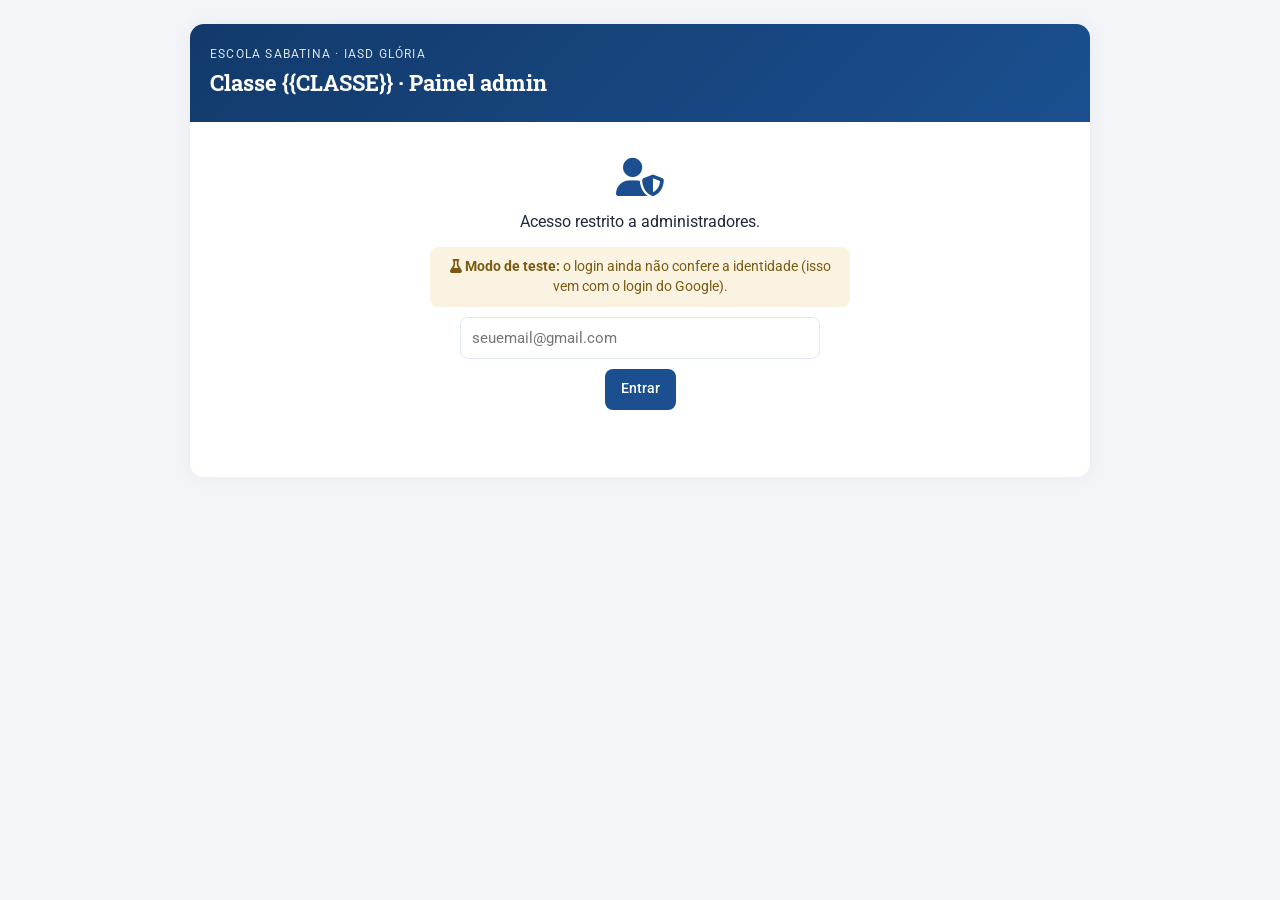
<file: escalas/classes-escola-sabatina/comum/admin.html>
<!DOCTYPE html>
<html lang="pt-BR">
<head>
    <meta charset="UTF-8">
    <meta name="viewport" content="width=device-width, initial-scale=1.0">
    <title>Painel Administrativo - Classe Vivendo o Reino - IASD Glória</title>
    <meta name="robots" content="noindex">
    <link rel="icon" href="favicon.ico">
    <link href="https://fonts.googleapis.com/css2?family=Roboto:wght@400;500;700&family=Roboto+Slab:wght@600;700&display=swap" rel="stylesheet">
    <link rel="stylesheet" href="https://cdnjs.cloudflare.com/ajax/libs/font-awesome/6.4.0/css/all.min.css">
    <style>
        :root {
            --azul: #1B4F8F; --azul-escuro: #123A6B; --dourado: #C9962B; --dourado-claro: #FBF3E2;
            --fundo: #F3F5F8; --branco: #FFFFFF; --texto: #1E293B; --suave: #64748B; --borda: #E2E8F0;
            --verde: #1F9D55; --vermelho: #DC2626;
        }
        * { box-sizing: border-box; margin: 0; padding: 0; }
        body { font-family: 'Roboto', sans-serif; background: var(--fundo); color: var(--texto); line-height: 1.45; }
        .app { max-width: 900px; margin: 0 auto; background: var(--branco); min-height: 100vh; box-shadow: 0 0 20px rgba(0,0,0,.05); }
        @media (min-width: 760px) { body { padding: 24px; } .app { min-height: auto; border-radius: 14px; overflow: hidden; } }
        header { background: linear-gradient(135deg, var(--azul-escuro), var(--azul)); color: #fff; padding: 22px 20px; }
        header .topo { font-size: .75rem; letter-spacing: .1em; text-transform: uppercase; opacity: .85; }
        header h1 { font-family: 'Roboto Slab', serif; font-size: 1.4rem; margin-top: 4px; }
        .login { padding: 36px 20px; display: flex; flex-direction: column; align-items: center; gap: 14px; text-align: center; }
        .login i.grande { font-size: 2.4rem; color: var(--azul); }
        .aviso-teste { background: var(--dourado-claro); color: #7A5A12; border-radius: 8px; padding: 10px 12px; font-size: .85rem; max-width: 420px; }
        input { font: inherit; font-size: .95rem; padding: 9px 11px; border: 1px solid var(--borda); border-radius: 8px; width: 100%; max-width: 360px; }
        .btn { font: inherit; font-size: .9rem; font-weight: 500; border: 0; border-radius: 8px; padding: 10px 16px; cursor: pointer; display: inline-flex; align-items: center; gap: 8px; background: var(--azul); color: #fff; }
        .btn.sec { background: var(--branco); color: var(--azul); border: 1px solid var(--borda); }
        .btn.perigo { background: var(--branco); color: var(--vermelho); border: 1px solid var(--borda); }
        .btn.mini { padding: 6px 10px; font-size: .8rem; }
        .btn:focus-visible { outline: 3px solid var(--dourado); outline-offset: 2px; }
        .painel { display: none; }
        .barra { display: flex; justify-content: space-between; align-items: center; gap: 10px; flex-wrap: wrap; padding: 10px 20px; background: var(--fundo); font-size: .85rem; }
        .barra a { color: var(--azul); }
        .abas { display: flex; border-bottom: 1px solid var(--borda); }
        .aba { flex: 1; background: none; border: 0; border-bottom: 3px solid transparent; padding: 12px 8px; font: inherit; font-size: .88rem; color: var(--suave); cursor: pointer; }
        .aba.ativa { color: var(--azul); border-bottom-color: var(--azul); font-weight: 500; }
        .conteudo { display: none; padding: 20px; }
        .conteudo.ativa { display: block; }
        .lista { display: grid; gap: 10px; }
        @media (min-width: 760px) { .lista { grid-template-columns: repeat(2, minmax(0,1fr)); } }
        .item { border: 1px solid var(--borda); border-radius: 10px; padding: 12px; display: flex; justify-content: space-between; gap: 10px; align-items: center; min-width: 0; }
        .item > div { min-width: 0; overflow-wrap: anywhere; }
        .item small { display: block; color: var(--suave); font-size: .8rem; }
        .form { margin-top: 20px; background: var(--fundo); border-radius: 12px; padding: 16px; display: flex; flex-direction: column; gap: 12px; }
        .form label { font-size: .9rem; display: flex; gap: 8px; align-items: center; }
        .status { font-size: .88rem; min-height: 1.2em; }
        .status.ok { color: var(--verde); } .status.erro { color: var(--vermelho); }
        .dica { font-size: .85rem; color: var(--suave); margin-bottom: 14px; }
        .loading { color: var(--suave); padding: 20px 0; text-align: center; }
    </style>
</head>
<body>
<div class="app">
    <header>
        <div class="topo">Escola Sabatina · IASD Glória</div>
        <h1>Classe {{CLASSE}} · Painel admin</h1>
    </header>

    <div id="loginTela" class="login">
        <i class="fa-solid fa-user-shield grande"></i>
        <p>Acesso restrito a administradores.</p>
        <div id="loginTeste" style="display:flex; flex-direction:column; gap:10px; align-items:center; width:100%">
            <div class="aviso-teste"><i class="fa-solid fa-flask"></i> <strong>Modo de teste:</strong> o login ainda não confere a identidade (isso vem com o login do Google).</div>
            <input type="email" id="emailInput" placeholder="seuemail@gmail.com" onkeydown="if(event.key==='Enter') fazerLogin()">
            <button class="btn" type="button" onclick="fazerLogin()">Entrar</button>
        </div>
        <div id="loginGoogle" style="display:none"><div id="googleBotao"></div></div>
        <div id="loginErro" class="status erro"></div>
    </div>

    <div id="painel" class="painel">
        <div class="barra">
            <span>Logado como <strong id="usuarioEmail"></strong></span>
            <span style="display:flex; gap:14px; align-items:center">
                <a href="editar.html">Editar escala</a>
                <a href="index.html" target="_blank">Página pública</a>
                <button class="btn sec mini" type="button" onclick="sair()">Sair</button>
            </span>
        </div>
        <div class="abas">
            <button class="aba ativa" data-aba="usuarios" onclick="mudarAba('usuarios')"><i class="fa-solid fa-users-gear"></i> Usuários</button>
            <button class="aba" data-aba="backups" onclick="mudarAba('backups')"><i class="fa-solid fa-clock-rotate-left"></i> Backups</button>
            <button class="aba" data-aba="historico" onclick="mudarAba('historico')"><i class="fa-solid fa-list-check"></i> Histórico</button>
        </div>

        <section id="abaUsuarios" class="conteudo ativa">
            <p class="dica">Editores mexem nas aulas, nos professores e nos links. Administradores também veem este painel.</p>
            <div id="usuarios" class="lista"><div class="loading">Carregando…</div></div>
            <div class="form">
                <strong><i class="fa-solid fa-user-plus"></i> Adicionar ou editar usuário</strong>
                <input type="email" id="novoEmail" placeholder="email@gmail.com">
                <label><input type="radio" name="papel" value="editor" checked style="width:auto"> Editor da classe</label>
                <label><input type="radio" name="papel" value="admin" style="width:auto"> Administrador</label>
                <div><button class="btn" type="button" onclick="salvarUsuario()">Salvar usuário</button></div>
                <div id="usuarioStatus" class="status"></div>
            </div>
        </section>

        <section id="abaBackups" class="conteudo">
            <p class="dica">Uma cópia da escala é guardada a cada gravação (as 30 últimas). Restaurar troca a escala atual pela cópia escolhida, e a atual vira um backup também.</p>
            <div id="backups" class="lista"><div class="loading">Carregando…</div></div>
            <div id="backupStatus" class="status" style="margin-top:10px"></div>
        </section>

        <section id="abaHistorico" class="conteudo">
            <div id="historico" class="lista"><div class="loading">Carregando…</div></div>
        </section>
    </div>
</div>

<script>
    const CHAVE = 'es_' + ES.tipo + '_' + ES.pasta + '_';
    let CLASSE = ES.nome;
    let usuarios = {};
    const esc = s => String(s ?? '').replace(/[&<>"']/g, c => ({ '&': '&amp;', '<': '&lt;', '>': '&gt;', '"': '&quot;', "'": '&#39;' }[c]));
    const dataHora = iso => new Date(iso).toLocaleString('pt-BR', { day: '2-digit', month: '2-digit', year: '2-digit', hour: '2-digit', minute: '2-digit' });

    const getToken = () => sessionStorage.getItem(CHAVE + 'token');
    function salvarSessao(d) {
        sessionStorage.setItem(CHAVE + 'token', d.token);
        sessionStorage.setItem(CHAVE + 'email', d.email);
        sessionStorage.setItem(CHAVE + 'deps', JSON.stringify(d.departamentos));
        sessionStorage.setItem(CHAVE + 'exp', d.expira_em);
    }
    function limparSessao() { ['token', 'email', 'deps', 'exp'].forEach(k => sessionStorage.removeItem(CHAVE + k)); }
    function sair() { limparSessao(); if (window.google && google.accounts) google.accounts.id.disableAutoSelect(); location.reload(); }

    async function prepararLogin() {
        try {
            const cfg = await (await fetch(ES.api('login-google.php'), { cache: 'no-store' })).json();
            if (!cfg.client_id) return;
            document.getElementById('loginTeste').style.display = 'none';
            document.getElementById('loginGoogle').style.display = 'block';
            const s = document.createElement('script');
            s.src = 'https://accounts.google.com/gsi/client'; s.async = true;
            s.onload = () => {
                google.accounts.id.initialize({ client_id: cfg.client_id, callback: r => concluirLogin(ES.api('login-google.php'), { credential: r.credential }) });
                google.accounts.id.renderButton(document.getElementById('googleBotao'), { theme: 'outline', size: 'large', text: 'signin_with', locale: 'pt-BR' });
            };
            document.head.appendChild(s);
        } catch (e) { console.error(e); }
    }
    async function concluirLogin(url, corpo) {
        const erro = document.getElementById('loginErro');
        erro.textContent = '';
        try {
            const r = await fetch(url, { method: 'POST', headers: { 'Content-Type': 'application/json' }, body: JSON.stringify(corpo) });
            const d = await r.json();
            if (!r.ok || !d.sucesso) { erro.textContent = d.erro || 'E-mail não autorizado.'; return; }
            if (!d.departamentos.includes('*')) { erro.textContent = 'Este e-mail é editor, não administrador. Use a página Editar escala.'; return; }
            salvarSessao(d);
            iniciar();
        } catch (e) { erro.textContent = 'Erro de conexão. Tente novamente.'; }
    }
    function fazerLogin() {
        const email = document.getElementById('emailInput').value.trim().toLowerCase();
        if (email) concluirLogin(ES.api('login-teste.php'), { email });
    }
    async function chamarAPI(endpoint, corpo = {}) {
        const r = await fetch(ES.api(endpoint), { method: 'POST', headers: { 'Content-Type': 'application/json' }, body: JSON.stringify({ token: getToken(), ...corpo }) });
        let d; try { d = await r.json(); } catch (e) { d = { erro: `Resposta inválida do servidor (HTTP ${r.status}).` }; }
        if (r.status === 401) { limparSessao(); location.reload(); }
        return { ok: r.ok, dados: d };
    }

    async function iniciar() {
        document.getElementById('loginTela').style.display = 'none';
        document.getElementById('painel').style.display = 'block';
        document.getElementById('usuarioEmail').textContent = sessionStorage.getItem(CHAVE + 'email');
        try { CLASSE = (await (await fetch(ES.api('escalas.php'), { cache: 'no-store' })).json()).classe || CLASSE; } catch (e) {}
        carregarUsuarios();
    }
    function mudarAba(aba) {
        document.querySelectorAll('.aba').forEach(b => b.classList.toggle('ativa', b.dataset.aba === aba));
        document.querySelectorAll('.conteudo').forEach(c => c.classList.remove('ativa'));
        document.getElementById('aba' + aba[0].toUpperCase() + aba.slice(1)).classList.add('ativa');
        ({ usuarios: carregarUsuarios, backups: carregarBackups, historico: carregarHistorico })[aba]();
    }

    // ===== Usuários =====
    async function carregarUsuarios() {
        const box = document.getElementById('usuarios');
        const { ok, dados } = await chamarAPI('usuarios-listar.php');
        if (!ok) { box.innerHTML = `<p class="status erro">${esc(dados.erro)}</p>`; return; }
        usuarios = dados.usuarios || {};
        const eu = sessionStorage.getItem(CHAVE + 'email');
        box.innerHTML = Object.entries(usuarios).map(([email, deps]) => `
            <div class="item">
                <div><strong>${esc(email)}</strong><small>${deps.includes('*') ? 'Administrador' : 'Editor da classe'}</small></div>
                <div style="display:flex; gap:6px">
                    <button class="btn sec mini" type="button" onclick="editarUsuario('${esc(email)}')" aria-label="Editar"><i class="fa-solid fa-pen"></i></button>
                    ${email === eu ? '' : `<button class="btn perigo mini" type="button" onclick="removerUsuario('${esc(email)}')" aria-label="Remover"><i class="fa-solid fa-trash"></i></button>`}
                </div>
            </div>`).join('') || '<p class="dica">Nenhum usuário.</p>';
    }
    function editarUsuario(email) {
        document.getElementById('novoEmail').value = email;
        document.querySelector(`input[name=papel][value=${usuarios[email].includes('*') ? 'admin' : 'editor'}]`).checked = true;
    }
    async function salvarUsuario() {
        const st = document.getElementById('usuarioStatus');
        const email = document.getElementById('novoEmail').value.trim().toLowerCase();
        if (!email) { st.textContent = 'Informe o e-mail.'; st.className = 'status erro'; return; }
        const admin = document.querySelector('input[name=papel]:checked').value === 'admin';
        const { ok, dados } = await chamarAPI('usuarios-salvar.php', { acao: 'salvar', email, departamentos: admin ? ['*'] : [CLASSE] });
        st.textContent = ok ? `${email} salvo.` : (dados.erro || 'Erro ao salvar.');
        st.className = 'status ' + (ok ? 'ok' : 'erro');
        if (ok) { document.getElementById('novoEmail').value = ''; carregarUsuarios(); }
    }
    async function removerUsuario(email) {
        if (!window.confirm(`Remover o acesso de ${email}?`)) return;
        const st = document.getElementById('usuarioStatus');
        const { ok, dados } = await chamarAPI('usuarios-salvar.php', { acao: 'remover', email });
        st.textContent = ok ? `${email} removido.` : (dados.erro || 'Erro ao remover.');
        st.className = 'status ' + (ok ? 'ok' : 'erro');
        if (ok) carregarUsuarios();
    }

    // ===== Backups =====
    async function carregarBackups() {
        const box = document.getElementById('backups');
        box.innerHTML = '<div class="loading">Carregando…</div>';
        const { ok, dados } = await chamarAPI('backups-listar.php');
        if (!ok) { box.innerHTML = `<p class="status erro">${esc(dados.erro)}</p>`; return; }
        const lista = dados.backups || [];
        box.innerHTML = lista.length ? lista.map(b => `
            <div class="item">
                <div><strong>${dataHora(b.criado_em)}</strong><small>${(b.tamanho / 1024).toFixed(1)} KB</small></div>
                <button class="btn sec mini" type="button" onclick="restaurar('${esc(b.arquivo)}', '${dataHora(b.criado_em)}')"><i class="fa-solid fa-rotate-left"></i> Restaurar</button>
            </div>`).join('') : '<p class="dica">Ainda não há backups. Eles aparecem depois da primeira gravação pela área de edição.</p>';
    }
    async function restaurar(arquivo, quando) {
        if (!window.confirm(`Restaurar a escala como estava em ${quando}?`)) return;
        const st = document.getElementById('backupStatus');
        const { ok, dados } = await chamarAPI('backups-restaurar.php', { arquivo });
        st.textContent = ok ? 'Backup restaurado.' : (dados.erro || 'Erro ao restaurar.');
        st.className = 'status ' + (ok ? 'ok' : 'erro');
        if (ok) carregarBackups();
    }

    // ===== Histórico =====
    const ACOES = {
        salvar_aulas: 'Salvou aulas', criar_professor: 'Cadastrou professor', editar_professor: 'Editou professor',
        remover_professor: 'Removeu professor', criar_usuario: 'Criou usuário', editar_usuario: 'Editou usuário',
        remover_usuario: 'Removeu usuário', restaurar_backup: 'Restaurou backup'
    };
    function detalhe(r) {
        const d = r.detalhes || {};
        if (r.acao === 'salvar_aulas') return [(d.datas || []).join(', '), d.links_fixos ? 'links da classe' : ''].filter(Boolean).join(' · ');
        if (d.professor) return d.professor;
        if (d.email_alvo) return d.email_alvo;
        if (d.arquivo_restaurado) return d.arquivo_restaurado;
        return '';
    }
    async function carregarHistorico() {
        const box = document.getElementById('historico');
        box.innerHTML = '<div class="loading">Carregando…</div>';
        const { ok, dados } = await chamarAPI('log-listar.php', { quantidade: 200 });
        if (!ok) { box.innerHTML = `<p class="status erro">${esc(dados.erro)}</p>`; return; }
        const regs = dados.registros || [];
        box.innerHTML = regs.length ? regs.map(r => `
            <div class="item"><div><strong>${esc(ACOES[r.acao] || r.acao)}</strong>
            <small>${dataHora(r.data)} · ${esc(r.ator)}</small><small>${esc(detalhe(r))}</small></div></div>`).join('') : '<p class="dica">Nada registrado ainda.</p>';
    }

    const exp = Number(sessionStorage.getItem(CHAVE + 'exp') || 0);
    const deps = JSON.parse(sessionStorage.getItem(CHAVE + 'deps') || '[]');
    if (getToken() && exp * 1000 > Date.now() && deps.includes('*')) iniciar();
    else prepararLogin();
</script>
</body>
</html>
</file>
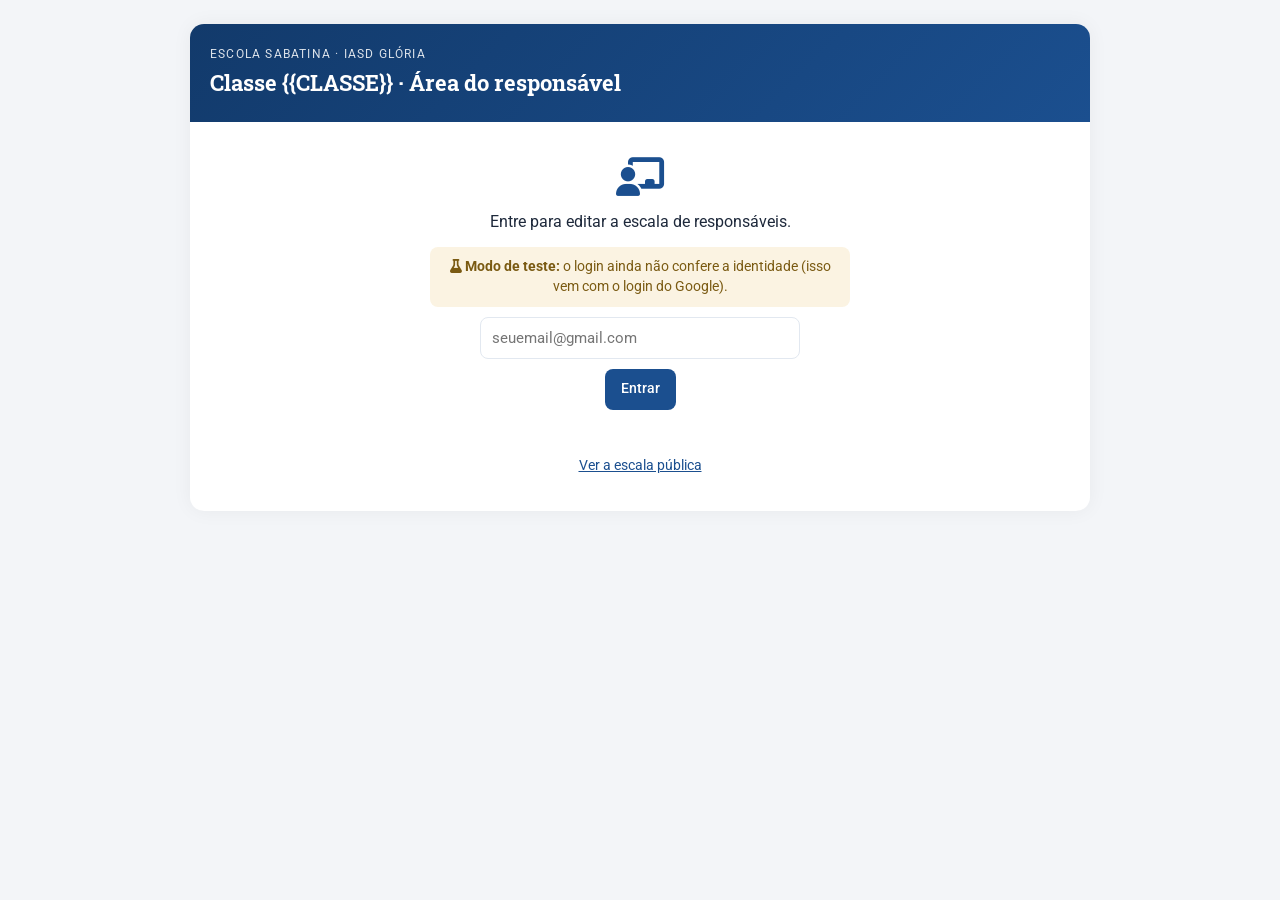
<file: escalas/classes-escola-sabatina/comum/editar.html>
<!DOCTYPE html>
<html lang="pt-BR">
<head>
    <meta charset="UTF-8">
    <meta name="viewport" content="width=device-width, initial-scale=1.0">
    <title>Editar Escala - Classe Vivendo o Reino - IASD Glória</title>
    <meta name="robots" content="noindex">
    <link rel="icon" href="favicon.ico">
    <link href="https://fonts.googleapis.com/css2?family=Roboto:wght@400;500;700&family=Roboto+Slab:wght@600;700&display=swap" rel="stylesheet">
    <link rel="stylesheet" href="https://cdnjs.cloudflare.com/ajax/libs/font-awesome/6.4.0/css/all.min.css">
    <style>
        :root {
            --azul: #1B4F8F; --azul-escuro: #123A6B; --azul-claro: #E6EEF8;
            --dourado: #C9962B; --dourado-claro: #FBF3E2;
            --fundo: #F3F5F8; --branco: #FFFFFF; --texto: #1E293B; --suave: #64748B; --borda: #E2E8F0;
            --verde: #1F9D55; --vermelho: #DC2626; --ambar: #D97706;
        }
        * { box-sizing: border-box; margin: 0; padding: 0; }
        body { font-family: 'Roboto', sans-serif; background: var(--fundo); color: var(--texto); line-height: 1.45; }
        .app { max-width: 900px; margin: 0 auto; background: var(--branco); min-height: 100vh; box-shadow: 0 0 20px rgba(0,0,0,.05); }
        @media (min-width: 760px) { body { padding: 24px; } .app { min-height: auto; border-radius: 14px; overflow: hidden; } }
        header { background: linear-gradient(135deg, var(--azul-escuro), var(--azul)); color: #fff; padding: 22px 20px; }
        header .topo { font-size: .75rem; letter-spacing: .1em; text-transform: uppercase; opacity: .85; }
        header h1 { font-family: 'Roboto Slab', serif; font-size: 1.4rem; margin-top: 4px; }

        .login { padding: 36px 20px; display: flex; flex-direction: column; align-items: center; gap: 14px; text-align: center; }
        .login i.grande { font-size: 2.4rem; color: var(--azul); }
        .login input { width: 100%; max-width: 320px; }
        .aviso-teste { background: var(--dourado-claro); color: #7A5A12; border-radius: 8px; padding: 10px 12px; font-size: .85rem; max-width: 420px; }

        input, select { font: inherit; font-size: .95rem; padding: 9px 11px; border: 1px solid var(--borda); border-radius: 8px; background: var(--branco); color: var(--texto); width: 100%; }
        input:focus, select:focus { outline: 2px solid var(--azul); outline-offset: 0; border-color: var(--azul); }
        label { font-size: .8rem; font-weight: 500; color: var(--suave); display: block; margin-bottom: 4px; }

        .btn { font: inherit; font-size: .9rem; font-weight: 500; border: 0; border-radius: 8px; padding: 10px 16px; cursor: pointer;
               display: inline-flex; align-items: center; justify-content: center; gap: 8px; background: var(--azul); color: #fff; }
        .btn:hover { background: var(--azul-escuro); }
        .btn.sec { background: var(--branco); color: var(--azul); border: 1px solid var(--borda); }
        .btn.sec:hover { border-color: var(--azul); }
        .btn.wa { background: var(--verde); }
        .btn.perigo { background: var(--branco); color: var(--vermelho); border: 1px solid var(--borda); }
        .btn.mini { padding: 6px 10px; font-size: .8rem; }
        .btn:disabled { opacity: .5; cursor: default; }
        .btn:focus-visible { outline: 3px solid var(--dourado); outline-offset: 2px; }

        .painel { display: none; }
        .barra { display: flex; justify-content: space-between; align-items: center; gap: 10px; flex-wrap: wrap; padding: 10px 20px; background: var(--fundo); font-size: .85rem; }
        .barra a { color: var(--azul); }
        .abas { display: flex; border-bottom: 1px solid var(--borda); overflow-x: auto; }
        .aba { flex: 1; min-width: 110px; background: none; border: 0; border-bottom: 3px solid transparent; padding: 12px 8px; font: inherit; font-size: .88rem; color: var(--suave); cursor: pointer; }
        .aba.ativa { color: var(--azul); border-bottom-color: var(--azul); font-weight: 500; }
        .conteudo { display: none; padding: 20px; }
        .conteudo.ativa { display: block; }

        .topo-aba { display: flex; gap: 10px; align-items: end; flex-wrap: wrap; margin-bottom: 16px; }
        .topo-aba > div { flex: 1; min-width: 200px; }
        .dica { font-size: .85rem; color: var(--suave); margin-bottom: 14px; }

        .cards { display: grid; gap: 14px; }
        @media (min-width: 760px) { .cards { grid-template-columns: repeat(2, minmax(0,1fr)); } }
        .card { border: 1px solid var(--borda); border-radius: 12px; padding: 14px; display: flex; flex-direction: column; gap: 10px; min-width: 0; }
        .card.alterado { border-color: var(--ambar); box-shadow: 0 0 0 1px var(--ambar); }
        .card.passada { opacity: .65; }
        .card .cab { display: flex; justify-content: space-between; align-items: center; gap: 8px; }
        .card .cab strong { font-size: 1rem; }
        .card .capa { width: 100%; height: auto; border-radius: 8px; background: var(--azul-claro); }
        .oficial-tema { font-weight: 500; }
        .oficial-tema span { display: block; font-size: .72rem; font-weight: 700; letter-spacing: .06em; text-transform: uppercase; color: var(--dourado); }
        .card .estado { font-size: .75rem; font-weight: 700; padding: 2px 8px; border-radius: 99px; }
        .estado.ok { background: #E3F4EA; color: var(--verde); }
        .estado.falta { background: var(--fundo); color: var(--suave); }
        .estado.mudou { background: var(--dourado-claro); color: var(--ambar); }
        .grade { display: grid; grid-template-columns: 90px minmax(0,1fr); gap: 8px; }
        .link-linha { display: grid; grid-template-columns: minmax(0,.8fr) minmax(0,1.4fr) auto; gap: 6px; align-items: center; }
        .link-linha button { background: none; border: 0; color: var(--suave); cursor: pointer; padding: 6px; font-size: 1rem; }
        .link-linha button:hover { color: var(--vermelho); }
        .acoes { display: flex; gap: 8px; flex-wrap: wrap; }

        .rodape-salvar { position: sticky; bottom: 0; background: var(--branco); border-top: 1px solid var(--borda); padding: 12px 20px; display: flex; align-items: center; gap: 12px; flex-wrap: wrap; }
        .status { font-size: .88rem; min-height: 1.2em; }
        .status.ok { color: var(--verde); } .status.erro { color: var(--vermelho); }

        .prof { display: grid; grid-template-columns: 56px minmax(0,1fr) auto; gap: 12px; align-items: center; border: 1px solid var(--borda); border-radius: 12px; padding: 12px; }
        .foto { width: 56px; height: 56px; border-radius: 50%; object-fit: cover; background: var(--azul); color: #fff; display: grid; place-items: center; font-family: 'Roboto Slab', serif; font-weight: 700; }
        .foto.g { width: 96px; height: 96px; font-size: 1.8rem; }
        .prof .nome { font-weight: 500; overflow-wrap: anywhere; }
        .prof .tel { font-size: .85rem; color: var(--suave); }
        .form-prof { margin-top: 20px; background: var(--fundo); border-radius: 12px; padding: 16px; display: flex; flex-direction: column; gap: 12px; }
        .form-prof h3 { font-size: 1rem; }
        .foto-campo { display: flex; gap: 14px; align-items: center; flex-wrap: wrap; }
        .vazio { color: var(--suave); font-style: italic; padding: 8px 0; }
        .loading { color: var(--suave); padding: 20px 0; text-align: center; }
    </style>
</head>
<body>
<div class="app">
    <header>
        <div class="topo">Escola Sabatina · IASD Glória</div>
        <h1>Classe {{CLASSE}} · Área do responsável</h1>
    </header>

    <!-- ===== Login ===== -->
    <div id="loginTela" class="login">
        <i class="fa-solid fa-chalkboard-user grande"></i>
        <p>Entre para editar a escala de responsáveis.</p>
        <div id="loginTeste" style="display:flex; flex-direction:column; gap:10px; align-items:center; width:100%">
            <div class="aviso-teste"><i class="fa-solid fa-flask"></i> <strong>Modo de teste:</strong> o login ainda não confere a identidade (isso vem com o login do Google).</div>
            <input type="email" id="emailInput" placeholder="seuemail@gmail.com" autocomplete="email" onkeydown="if(event.key==='Enter') fazerLogin()">
            <button class="btn" type="button" onclick="fazerLogin()">Entrar</button>
        </div>
        <div id="loginGoogle" style="display:none"><div id="googleBotao"></div></div>
        <div id="loginErro" class="status erro"></div>
        <a href="index.html" style="color:var(--azul); font-size:.88rem">Ver a escala pública</a>
    </div>

    <!-- ===== Painel ===== -->
    <div id="painel" class="painel">
        <div class="barra">
            <span>Logado como <strong id="usuarioEmail"></strong></span>
            <span style="display:flex; gap:14px; align-items:center">
                <a href="index.html" target="_blank">Ver página pública</a>
                <a href="admin.html" id="linkAdmin" style="display:none">Painel admin</a>
                <button class="btn sec mini" type="button" onclick="sair()">Sair</button>
            </span>
        </div>
        <div class="abas" role="tablist">
            <button class="aba ativa" data-aba="aulas" onclick="mudarAba('aulas')"><i class="fa-solid fa-calendar-days"></i> Aulas</button>
            <button class="aba" data-aba="professores" onclick="mudarAba('professores')"><i class="fa-solid fa-users"></i> Responsáveis</button>
            <button class="aba" data-aba="links" onclick="mudarAba('links')"><i class="fa-solid fa-link"></i> Links da classe</button>
        </div>

        <!-- Aulas -->
        <section id="abaAulas" class="conteudo ativa">
            <div class="topo-aba">
                <div>
                    <label for="trimestre">Trimestre</label>
                    <select id="trimestre" onchange="desenharAulas()"></select>
                </div>
            </div>
            <p class="dica">Escolha os responsáveis de cada sábado. A lição, o tema e a imagem vêm sozinhos do site oficial da Escola Sabatina. Depois clique em <strong>Salvar alterações</strong>.</p>
            <div id="semProfessores" class="aviso-teste" style="display:none; margin-bottom:14px">Cadastre os responsáveis na aba <strong>Responsáveis</strong> para poder escolhê-los aqui.</div>
            <div id="cardsAulas" class="cards"><div class="loading">Carregando…</div></div>
        </section>

        <!-- Professores -->
        <section id="abaProfessores" class="conteudo">
            <p class="dica">A foto e o nome aparecem na página pública. O WhatsApp fica só aqui, para mandar o lembrete.</p>
            <div id="listaProfessores" class="cards"></div>
            <div class="form-prof" id="formProf">
                <h3 id="formTitulo"><i class="fa-solid fa-user-plus"></i> Novo responsável</h3>
                <div>
                    <label for="profNome">Nome</label>
                    <input id="profNome" maxlength="80" placeholder="Ex.: Ana Souza">
                </div>
                <div>
                    <label for="profTel">WhatsApp (com DDD)</label>
                    <input id="profTel" maxlength="25" inputmode="tel" placeholder="47 99999-0000">
                </div>
                <div>
                    <label>Foto</label>
                    <div class="foto-campo">
                        <div id="fotoPrevia" class="foto g"><i class="fa-solid fa-user"></i></div>
                        <div style="display:flex; flex-direction:column; gap:8px">
                            <input type="file" id="profFoto" accept="image/*" onchange="escolherFoto(this)">
                            <button class="btn perigo mini" type="button" id="btnTirarFoto" style="display:none" onclick="tirarFoto()">Tirar a foto</button>
                        </div>
                    </div>
                </div>
                <div class="acoes">
                    <button class="btn" type="button" id="btnSalvarProf" onclick="salvarProfessor()"><i class="fa-solid fa-floppy-disk"></i> Salvar responsável</button>
                    <button class="btn sec" type="button" id="btnCancelarProf" style="display:none" onclick="limparFormProf()">Cancelar</button>
                </div>
                <div id="profStatus" class="status"></div>
            </div>
        </section>

        <!-- Links da classe -->
        <section id="abaLinks" class="conteudo">
            <p class="dica">Estes links aparecem em "Links úteis" na página pública e vão junto quando alguém compartilha a semana.</p>
            <div id="linksFixos" style="display:flex; flex-direction:column; gap:8px"></div>
            <div class="acoes" style="margin-top:12px">
                <button class="btn sec" type="button" onclick="adicionarLinkFixo()"><i class="fa-solid fa-plus"></i> Adicionar link</button>
                <button class="btn" type="button" onclick="salvarLinksFixos()"><i class="fa-solid fa-floppy-disk"></i> Salvar links</button>
            </div>
            <div id="linksStatus" class="status" style="margin-top:10px"></div>
        </section>

        <div class="rodape-salvar" id="rodapeAulas">
            <button class="btn" type="button" id="btnSalvar" onclick="salvarAulas()"><i class="fa-solid fa-floppy-disk"></i> Salvar alterações</button>
            <span id="aulasStatus" class="status"></span>
        </div>
    </div>
</div>

<script>
    const CHAVE = 'es_' + ES.tipo + '_' + ES.pasta + '_';   // prefixo da sessão: um por classe, separado das escalas DC e MJ
    const MESES = ['janeiro', 'fevereiro', 'março', 'abril', 'maio', 'junho', 'julho', 'agosto', 'setembro', 'outubro', 'novembro', 'dezembro'];
    let escalaData = {}, linksFixos = [], professores = {}, classe = ES.nome;
    let servicos = [['professor', 'Lição'], ['pastoreio', 'Pastoreio']];   // funções da escala desta classe (vêm de classe.php)
    const alterados = new Set();
    let editandoId = '', fotoNova = null;

    const esc = s => String(s ?? '').replace(/[&<>"']/g, c => ({ '&': '&amp;', '<': '&lt;', '>': '&gt;', '"': '&quot;', "'": '&#39;' }[c]));
    const fmt = d => `${String(d.getDate()).padStart(2, '0')}/${String(d.getMonth() + 1).padStart(2, '0')}/${d.getFullYear()}`;
    const curta = s => s.slice(0, 5);
    const parse = s => { const [d, m, a] = s.split('/').map(Number); return new Date(a, m - 1, d); };
    const iniciais = n => n.split(/\s+/).filter(Boolean).map(p => p[0]).slice(0, 2).join('').toUpperCase() || '?';
    const hoje = () => { const d = new Date(); d.setHours(0, 0, 0, 0); return d; };

    // ===== Sessão =====
    const getToken = () => sessionStorage.getItem(CHAVE + 'token');
    function salvarSessao(d) {
        sessionStorage.setItem(CHAVE + 'token', d.token);
        sessionStorage.setItem(CHAVE + 'email', d.email);
        sessionStorage.setItem(CHAVE + 'deps', JSON.stringify(d.departamentos));
        sessionStorage.setItem(CHAVE + 'exp', d.expira_em);
    }
    function limparSessao() { ['token', 'email', 'deps', 'exp'].forEach(k => sessionStorage.removeItem(CHAVE + k)); }
    function sair() {
        if (alterados.size && !window.confirm('Há alterações não salvas. Sair mesmo assim?')) return;
        limparSessao();
        if (window.google && google.accounts) google.accounts.id.disableAutoSelect();
        location.reload();
    }

    async function prepararLogin() {
        try {
            const r = await fetch(ES.api('login-google.php'), { cache: 'no-store' });
            const cfg = await r.json();
            if (!cfg.client_id) return;
            document.getElementById('loginTeste').style.display = 'none';
            document.getElementById('loginGoogle').style.display = 'block';
            const s = document.createElement('script');
            s.src = 'https://accounts.google.com/gsi/client';
            s.async = true;
            s.onload = () => {
                google.accounts.id.initialize({ client_id: cfg.client_id, callback: loginComGoogle });
                google.accounts.id.renderButton(document.getElementById('googleBotao'), { theme: 'outline', size: 'large', text: 'signin_with', locale: 'pt-BR' });
            };
            s.onerror = () => { document.getElementById('loginErro').textContent = 'Não foi possível carregar o login do Google.'; };
            document.head.appendChild(s);
        } catch (e) { console.error(e); }
    }
    async function concluirLogin(url, corpo) {
        const erro = document.getElementById('loginErro');
        erro.textContent = '';
        try {
            const r = await fetch(url, { method: 'POST', headers: { 'Content-Type': 'application/json' }, body: JSON.stringify(corpo) });
            const d = await r.json();
            if (!r.ok || !d.sucesso) { erro.textContent = d.erro || 'E-mail não autorizado.'; return; }
            salvarSessao(d);
            iniciarPainel();
        } catch (e) { erro.textContent = 'Erro de conexão. Tente novamente.'; console.error(e); }
    }
    const loginComGoogle = resp => concluirLogin(ES.api('login-google.php'), { credential: resp.credential });
    function fazerLogin() {
        const email = document.getElementById('emailInput').value.trim().toLowerCase();
        if (!email) { document.getElementById('loginErro').textContent = 'Digite um e-mail.'; return; }
        concluirLogin(ES.api('login-teste.php'), { email });
    }

    async function chamarAPI(endpoint, corpo = {}) {
        const r = await fetch(ES.api(endpoint), { method: 'POST', headers: { 'Content-Type': 'application/json' }, body: JSON.stringify({ token: getToken(), ...corpo }) });
        let d;
        try { d = await r.json(); } catch (e) { d = { erro: `Resposta inválida do servidor (HTTP ${r.status}).` }; }
        if (r.status === 401) { limparSessao(); alert(d.erro || 'Sessão expirada.'); location.reload(); }
        return { ok: r.ok, dados: d };
    }

    async function iniciarPainel() {
        const deps = JSON.parse(sessionStorage.getItem(CHAVE + 'deps') || '[]');
        document.getElementById('loginTela').style.display = 'none';
        document.getElementById('painel').style.display = 'block';
        document.getElementById('usuarioEmail').textContent = sessionStorage.getItem(CHAVE + 'email');
        document.getElementById('linkAdmin').style.display = deps.includes('*') ? '' : 'none';
        await carregarTudo();
        popularTrimestres();
        desenharAulas();
        desenharProfessores();
        desenharLinksFixos();
    }

    async function carregarTudo() {
        const [pub, prof] = await Promise.all([
            fetch(ES.api('escalas.php'), { cache: 'no-store' }).then(r => r.json()),
            chamarAPI('professores-listar.php')
        ]);
        escalaData = pub.escalaData || {};
        linksFixos = pub.linksFixos || [];
        classe = pub.classe || classe;
        if (Array.isArray(pub.servicos) && pub.servicos.length) servicos = pub.servicos;
        professores = (prof.ok && prof.dados.professores) || {};
    }

    function mudarAba(aba) {
        document.querySelectorAll('.aba').forEach(b => b.classList.toggle('ativa', b.dataset.aba === aba));
        document.querySelectorAll('.conteudo').forEach(c => c.classList.remove('ativa'));
        document.getElementById('aba' + aba[0].toUpperCase() + aba.slice(1)).classList.add('ativa');
        document.getElementById('rodapeAulas').style.display = aba === 'aulas' ? '' : 'none';
        if (aba === 'aulas') desenharAulas();
    }

    // ===== Aulas =====
    function sabadosDoTrimestre(ano, tri) {
        const d = new Date(ano, tri * 3, 1), fim = new Date(ano, tri * 3 + 3, 0), lista = [];
        d.setDate(d.getDate() + ((6 - d.getDay() + 7) % 7));
        for (; d <= fim; d.setDate(d.getDate() + 7)) lista.push(fmt(d));
        return lista;
    }
    function popularTrimestres() {
        const sel = document.getElementById('trimestre');
        const h = hoje(); let ano = h.getFullYear(), tri = Math.floor(h.getMonth() / 3);
        const ops = [];
        for (let i = -1; i <= 2; i++) {
            let t = tri + i, a = ano;
            if (t < 0) { t += 4; a--; } if (t > 3) { t -= 4; a++; }
            ops.push(`<option value="${a}-${t}">${t + 1}º trimestre de ${a}</option>`);
        }
        sel.innerHTML = ops.join('');
        sel.value = `${ano}-${tri}`;
    }

    function opcoesProfessor(selecionado) {
        const ids = Object.keys(professores);
        let html = '<option value="">— a definir —</option>';
        ids.forEach(id => { html += `<option value="${esc(id)}" ${id === selecionado ? 'selected' : ''}>${esc(professores[id].nome)}</option>`; });
        return html;
    }
    function linhaLink(l = { titulo: '', url: '' }, classeLinha = '') {
        return `<div class="link-linha ${classeLinha}">
            <input placeholder="Título (ex.: Vídeo)" maxlength="60" value="${esc(l.titulo)}" aria-label="Título do link">
            <input placeholder="https://…" type="url" maxlength="500" value="${esc(l.url)}" aria-label="Endereço do link">
            <button type="button" title="Tirar link" aria-label="Tirar link" onclick="tirarLink(this)"><i class="fa-solid fa-xmark"></i></button>
        </div>`;
    }

    const licoesOficiais = {};
    async function carregarLicoes(chave) {
        if (licoesOficiais[chave]) return;
        try {
            const r = await fetch(ES.api('licoes.php', 'trimestre=' + chave));
            licoesOficiais[chave] = r.ok ? ((await r.json()).licoes || {}) : {};
        } catch (e) { licoesOficiais[chave] = {}; }
    }
    function oficialDe(data) {
        const d = parse(data);
        const m = licoesOficiais[`${d.getFullYear()}-0${Math.floor(d.getMonth() / 3) + 1}`];
        if (m && m[data]) return m[data];
        for (const x of Object.values(licoesOficiais)) if (x[data]) return x[data];   // virada de trimestre
        return null;
    }
    async function desenharAulas() {
        const [ano, tri] = document.getElementById('trimestre').value.split('-').map(Number);
        await carregarLicoes(`${ano}-0${tri + 1}`);
        document.getElementById('semProfessores').style.display = Object.keys(professores).length ? 'none' : '';
        const h = hoje();
        const html = sabadosDoTrimestre(ano, tri).map(data => {
            const a = escalaData[data] || {};
            const d = parse(data);
            const tem = servicos.every(([c]) => a[c]);
            const o = oficialDe(data);
            return `<div class="card ${d < h ? 'passada' : ''}" data-data="${data}">
                <div class="cab">
                    <strong>Sábado, ${d.getDate()} de ${MESES[d.getMonth()]}</strong>
                    <span class="estado ${tem ? 'ok' : 'falta'}">${tem ? 'Definido' : 'A definir'}</span>
                </div>
                ${o && o.capa ? `<img class="capa" src="${esc(ES.comum(o.capa))}" alt="Capa da lição ${esc(o.numero)}" loading="lazy">` : ''}
                ${o ? `<div class="oficial-tema"><span>Lição ${esc(o.numero)}</span>${esc(o.tema)}</div>` : ''}
                ${servicos.map(([c, n]) => `<div>
                    <label>${esc(n)}</label>
                    <select class="c-serv" data-campo="${esc(c)}" aria-label="${esc(n)} em ${data}">${opcoesProfessor(a[c] || '')}</select>
                </div>`).join('')}
                <div class="acoes">
                    <button class="btn wa mini" type="button" onclick="lembrete(this)"><i class="fa-brands fa-whatsapp"></i> Lembrete</button>
                    <button class="btn wa mini" type="button" onclick="convite(this)"><i class="fa-brands fa-whatsapp"></i> Compartilhar tema da semana</button>
                    <button class="btn perigo mini" type="button" onclick="limparAula(this)"><i class="fa-solid fa-eraser"></i> Limpar</button>
                </div>
            </div>`;
        }).join('');
        const cont = document.getElementById('cardsAulas');
        cont.innerHTML = html;
        cont.querySelectorAll('.card').forEach(c => {
            if (alterados.has(c.dataset.data)) marcar(c);
            c.addEventListener('input', () => marcar(c));
            c.addEventListener('change', () => marcar(c));
        });
    }

    // Guarda as edições dos cards em memória para não perder ao trocar de trimestre
    const rascunhos = {};
    function marcar(card) {
        alterados.add(card.dataset.data);
        rascunhos[card.dataset.data] = lerCard(card);
        card.classList.add('alterado');
        const e = card.querySelector('.estado');
        e.className = 'estado mudou'; e.textContent = 'Não salvo';
        document.getElementById('aulasStatus').textContent = `${alterados.size} sábado(s) com alterações não salvas.`;
        document.getElementById('aulasStatus').className = 'status';
    }
    function lerCard(card) {
        const a = {};
        card.querySelectorAll('.c-serv').forEach(s => { a[s.dataset.campo] = s.value; });
        return {
            ...a,
            licao: '',
            tema: '',
            links: []
        };
    }
    function tirarLink(btn) {
        const card = btn.closest('.card');
        btn.closest('.link-linha').remove();
        if (card) marcar(card);
    }
    function limparAula(btn) {
        const card = btn.closest('.card');
        card.querySelectorAll('.c-serv').forEach(s => { s.value = ''; });
        marcar(card);
    }


    // ===== Convite para a aula (WhatsApp) =====
    // Ajuste aqui o horário e o endereço que vão no convite.
    const CONVITE = { horario: '9h', local: 'IASD Glória · Rua da Glória, 276 · Glória, Blumenau/SC' };
    function textoConvite(dataStr, licao, tema, link) {
        const linhas = ['📖 *Você está convidado(a)!*', '',
            `No sábado, ${dataStr.slice(0, 5)}, às ${CONVITE.horario}, a Classe ${classe} da Escola Sabatina vai estudar:`];
        if (licao || tema) linhas.push(`*${licao ? 'Lição ' + licao : ''}${licao && tema ? ': ' : ''}${tema || ''}*`);
        linhas.push('', '📍 ' + CONVITE.local);
        if (link) linhas.push('', 'Leia a lição antes: ' + link);
        linhas.push('', 'Venha estudar a Bíblia com a gente!');
        return linhas.join('\n');
    }

    function convite(btn) {
        const data = btn.closest('.card').dataset.data, o = oficialDe(data);
        const t = textoConvite(data, o && o.numero, o && o.tema, o && o.link);
        window.open('https://wa.me/?text=' + encodeURIComponent(t), '_blank', 'noopener');
    }

    function numeroWhats(tel) {
        let n = String(tel || '').replace(/\D/g, '');
        if (!n) return '';
        if (n.length <= 11) n = '55' + n.replace(/^0+/, '');
        return n;
    }
    function lembrete(btn) {
        const card = btn.closest('.card');
        const a = lerCard(card), data = card.dataset.data, o = oficialDe(data);
        if (o) { a.licao = a.licao || o.numero; a.tema = a.tema || o.tema; }
        const p = professores[a.professor];
        if (!p) { alert('Escolha o responsável pela lição deste sábado primeiro.'); return; }
        const primeiro = p.nome.split(' ')[0];
        const linhas = [`Olá, ${primeiro}! Lembrete da Classe ${classe}: no sábado, ${curta(data)}, a aula é com você.`];
        if (a.licao || a.tema) linhas.push(`${a.licao ? 'Lição ' + a.licao : 'Tema'}${a.tema ? ': ' + a.tema : ''}`);
        const links = [...(o && o.link ? [{ titulo: 'Ler a lição', url: o.link }] : []), ...linksFixos];
        if (links.length) { linhas.push(''); links.forEach(l => linhas.push(`${l.titulo || 'Link'}: ${l.url}`)); }
        linhas.push('', 'Obrigado e bom estudo!');
        const num = numeroWhats(p.telefone);
        window.open(`https://wa.me/${num}?text=${encodeURIComponent(linhas.join('\n'))}`, '_blank', 'noopener');
    }

    async function salvarAulas() {
        const st = document.getElementById('aulasStatus'), btn = document.getElementById('btnSalvar');
        if (!alterados.size) { st.textContent = 'Nada para salvar.'; st.className = 'status'; return; }
        const atualizacoes = {};
        alterados.forEach(d => { atualizacoes[d] = rascunhos[d]; });
        btn.disabled = true; st.textContent = 'Salvando…'; st.className = 'status';
        const { ok, dados } = await chamarAPI('salvar-aulas.php', { atualizacoes });
        btn.disabled = false;
        if (!ok) { st.textContent = dados.erro || 'Não foi possível salvar.'; st.className = 'status erro'; return; }
        Object.entries(atualizacoes).forEach(([d, a]) => {
            const vazia = servicos.every(([c]) => !a[c]) && !a.licao && !a.tema && !a.links.length;
            if (vazia) delete escalaData[d]; else escalaData[d] = a;
        });
        alterados.clear();
        Object.keys(rascunhos).forEach(k => delete rascunhos[k]);
        desenharAulas();
        st.textContent = 'Escala salva.'; st.className = 'status ok';
    }

    // ===== Professores =====
    function fotoHTML(p, classe = '') {
        if (p && p.foto) return `<img class="foto ${classe}" src="${esc(p.foto)}" alt="">`;
        return `<div class="foto ${classe}">${p ? esc(iniciais(p.nome)) : '<i class="fa-solid fa-user"></i>'}</div>`;
    }
    function desenharProfessores() {
        const ids = Object.keys(professores);
        document.getElementById('listaProfessores').innerHTML = ids.length ? ids.map(id => {
            const p = professores[id];
            return `<div class="prof">
                ${fotoHTML(p)}
                <div style="min-width:0"><div class="nome">${esc(p.nome)}</div><div class="tel">${p.telefone ? esc(p.telefone) : 'Sem WhatsApp'}</div></div>
                <div class="acoes">
                    <button class="btn sec mini" type="button" onclick="editarProfessor('${esc(id)}')" aria-label="Editar ${esc(p.nome)}"><i class="fa-solid fa-pen"></i></button>
                    <button class="btn perigo mini" type="button" onclick="removerProfessor('${esc(id)}')" aria-label="Remover ${esc(p.nome)}"><i class="fa-solid fa-trash"></i></button>
                </div>
            </div>`;
        }).join('') : '<p class="vazio">Nenhum responsável cadastrado ainda.</p>';
    }
    function limparFormProf() {
        editandoId = ''; fotoNova = null;
        document.getElementById('profNome').value = '';
        document.getElementById('profTel').value = '';
        document.getElementById('profFoto').value = '';
        document.getElementById('fotoPrevia').outerHTML = '<div id="fotoPrevia" class="foto g"><i class="fa-solid fa-user"></i></div>';
        document.getElementById('formTitulo').innerHTML = '<i class="fa-solid fa-user-plus"></i> Novo responsável';
        document.getElementById('btnCancelarProf').style.display = 'none';
        document.getElementById('btnTirarFoto').style.display = 'none';
    }
    function mostrarPrevia(src, nome) {
        const el = document.getElementById('fotoPrevia');
        el.outerHTML = src ? `<img id="fotoPrevia" class="foto g" src="${esc(src)}" alt="">` : `<div id="fotoPrevia" class="foto g">${nome ? esc(iniciais(nome)) : '<i class="fa-solid fa-user"></i>'}</div>`;
        document.getElementById('btnTirarFoto').style.display = src ? '' : 'none';
    }
    function editarProfessor(id) {
        const p = professores[id];
        editandoId = id; fotoNova = null;
        document.getElementById('profNome').value = p.nome;
        document.getElementById('profTel').value = p.telefone || '';
        document.getElementById('profFoto').value = '';
        mostrarPrevia(p.foto, p.nome);
        document.getElementById('formTitulo').innerHTML = `<i class="fa-solid fa-pen"></i> Editar ${esc(p.nome)}`;
        document.getElementById('btnCancelarProf').style.display = '';
        document.getElementById('profStatus').textContent = '';
        document.getElementById('formProf').scrollIntoView({ behavior: 'smooth' });
    }
    function tirarFoto() {
        fotoNova = 'remover';
        document.getElementById('profFoto').value = '';
        mostrarPrevia('', document.getElementById('profNome').value);
    }
    // Recorta a foto em quadrado e reduz para 400x400 antes de enviar
    function escolherFoto(input) {
        const arq = input.files && input.files[0];
        if (!arq) return;
        if (!arq.type.startsWith('image/')) { alert('Escolha um arquivo de imagem.'); input.value = ''; return; }
        const url = URL.createObjectURL(arq);
        const img = new Image();
        img.onload = () => {
            const lado = Math.min(img.width, img.height), T = 400;
            const c = document.createElement('canvas'); c.width = T; c.height = T;
            const ctx = c.getContext('2d');
            ctx.fillStyle = '#fff'; ctx.fillRect(0, 0, T, T);
            ctx.drawImage(img, (img.width - lado) / 2, (img.height - lado) / 2, lado, lado, 0, 0, T, T);
            fotoNova = c.toDataURL('image/jpeg', 0.85);
            mostrarPrevia(fotoNova);
            URL.revokeObjectURL(url);
        };
        img.onerror = () => { alert('Não foi possível ler esta imagem. Tente uma foto JPG ou PNG.'); input.value = ''; };
        img.src = url;
    }
    async function salvarProfessor() {
        const st = document.getElementById('profStatus'), btn = document.getElementById('btnSalvarProf');
        const nome = document.getElementById('profNome').value.trim();
        if (!nome) { st.textContent = 'Informe o nome.'; st.className = 'status erro'; return; }
        const corpo = { acao: 'salvar', id: editandoId, nome, telefone: document.getElementById('profTel').value.trim() };
        if (fotoNova) corpo.foto = fotoNova;
        btn.disabled = true; st.textContent = 'Salvando…'; st.className = 'status';
        const { ok, dados } = await chamarAPI('professores-salvar.php', corpo);
        btn.disabled = false;
        if (!ok) { st.textContent = dados.erro || 'Não foi possível salvar.'; st.className = 'status erro'; return; }
        professores = dados.professores;
        limparFormProf();
        desenharProfessores();
        st.textContent = `${nome} salvo.`; st.className = 'status ok';
    }
    async function removerProfessor(id) {
        const p = professores[id];
        if (!window.confirm(`Remover ${p.nome} do cadastro?`)) return;
        const st = document.getElementById('profStatus');
        const { ok, dados } = await chamarAPI('professores-salvar.php', { acao: 'remover', id });
        if (!ok) { st.textContent = dados.erro || 'Não foi possível remover.'; st.className = 'status erro'; return; }
        professores = dados.professores;
        if (editandoId === id) limparFormProf();
        desenharProfessores();
        st.textContent = `${p.nome} removido.`; st.className = 'status ok';
    }

    // ===== Links da classe =====
    function desenharLinksFixos() {
        document.getElementById('linksFixos').innerHTML = linksFixos.length ? linksFixos.map(l => linhaLink(l)).join('') : '';
    }
    function adicionarLinkFixo() {
        const box = document.getElementById('linksFixos');
        if (box.children.length >= 8) { alert('A classe aceita até 8 links.'); return; }
        box.insertAdjacentHTML('beforeend', linhaLink());
        box.lastElementChild.querySelector('input').focus();
    }
    async function salvarLinksFixos() {
        const st = document.getElementById('linksStatus');
        const links = [...document.querySelectorAll('#linksFixos .link-linha')].map(l => {
            const [t, u] = l.querySelectorAll('input');
            return { titulo: t.value.trim(), url: u.value.trim() };
        }).filter(l => l.url);
        st.textContent = 'Salvando…'; st.className = 'status';
        const { ok, dados } = await chamarAPI('salvar-aulas.php', { atualizacoes: {}, linksFixos: links });
        if (!ok) { st.textContent = dados.erro || 'Não foi possível salvar.'; st.className = 'status erro'; return; }
        linksFixos = links;
        desenharLinksFixos();
        st.textContent = 'Links salvos.'; st.className = 'status ok';
    }

    window.addEventListener('beforeunload', e => { if (alterados.size) { e.preventDefault(); e.returnValue = ''; } });

    // ===== Início =====
    const exp = Number(sessionStorage.getItem(CHAVE + 'exp') || 0);
    if (getToken() && exp * 1000 > Date.now()) iniciarPainel();
    else { limparSessao(); prepararLogin(); }
</script>
</body>
</html>
</file>
